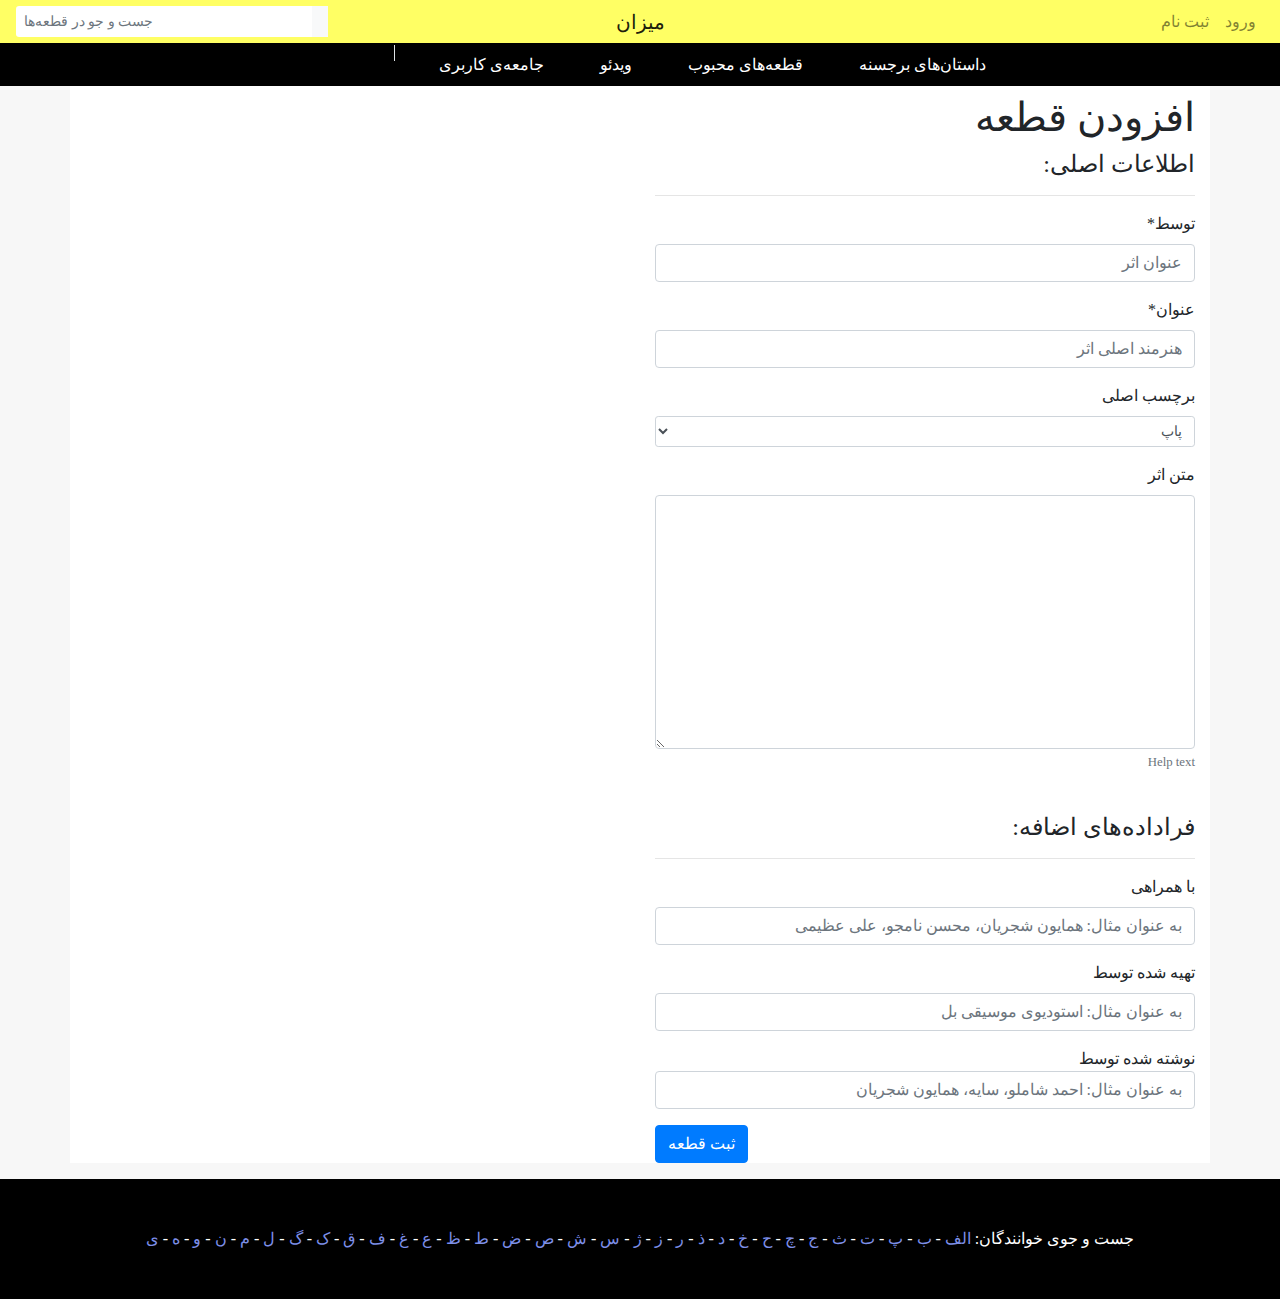
<file: add.html>
<!doctype html>
<html lang="en">

<head>
    <!-- Required meta tags -->
    <meta charset="utf-8">
    <meta name="viewport" content="width=device-width, initial-scale=1, shrink-to-fit=no">

    <!-- Bootstrap CSS -->
    <link rel="stylesheet" href="https://stackpath.bootstrapcdn.com/bootstrap/4.3.1/css/bootstrap.min.css"
        integrity="sha384-ggOyR0iXCbMQv3Xipma34MD+dH/1fQ784/j6cY/iJTQUOhcWr7x9JvoRxT2MZw1T" crossorigin="anonymous">
    <link rel="stylesheet" href="https://use.fontawesome.com/releases/v5.8.2/css/all.css"
        integrity="sha384-oS3vJWv+0UjzBfQzYUhtDYW+Pj2yciDJxpsK1OYPAYjqT085Qq/1cq5FLXAZQ7Ay" crossorigin="anonymous">


    <link rel="stylesheet" href="css/main.css">
    <link rel="stylesheet" href="css/fontiran.css">
    <title>سلام دنیا</title>
</head>

<body>
    <nav class="navbar navbar-expand navbar-light  bg-navbar text-dark p-0">
        
        <button class="navbar-toggler" type="button" data-toggle="collapse" data-target="#navbarNavAltMarkup" aria-controls="navbarNavAltMarkup" aria-expanded="false" aria-label="Toggle navigation">
          <span class="navbar-toggler-icon"></span>
        </button>
        <div class="collapse navbar-collapse" id="navbarNavAltMarkup">
          <div class="navbar-nav ml-auto navar-top-nav w-25">
            <!-- <a class="nav-item nav-link active" href="#">Home <span class="sr-only">(current)</span></a> -->
            <a class="nav-item nav-link" href="#">ورود</a>
            <a class="nav-item nav-link" href="#">ثبت نام</a>
            <!-- <a class="nav-item nav-link disabled" href="#" tabindex="-1" aria-disabled="true">Disabled</a> -->
          </div>
          <div class="navbar-nav mx-auto navar-top-nav w-50">
            <a class="navbar-brand mx-auto" href="#">میزان</a>
          </div>
          <div class="navbar-nav mr-auto navar-top-nav w-25">
            <div class="input-group  input-group-sm ltr">

                <input type="text" class="form-control border-0" placeholder="جست و جو در قطعه‌ها">
                <div class="input-group-append">
                        <button class="btn btn-light rounded-0 border-0" type="button">
                          <i class="fa fa-search"></i>
                        </button>
                      </div>
              </div>
          </div>
        </div>
    </nav>
    <!-- <nav class="navbar navbar-expand-sm navbar-dark  bg-dark bg-black text-white p-0">
        <button class="navbar-toggler" type="button" data-toggle="collapse" data-target="#navbarTogglerDemo01"
            aria-controls="navbarTogglerDemo01" aria-expanded="false" aria-label="Toggle navigation">
            <span class="navbar-toggler-icon"></span>
        </button>
        <div class="collapse navbar-collapse" id="navbarTogglerDemo01">
            <a class="navbar-brand" href="#">میزان</a>
            <ul class="navbar-nav pr-2">
                <li class="nav-item active">
                    <a class="nav-link" href="#">خانه <span class="sr-only">Home</span></a>
                </li>
                <li class="nav-item">
                    <a class="nav-link" href="#">قطعه‌های برتر</a>
                </li>
                <li class="nav-item">
                    <a class="nav-link" href="#">جامعه کاربری</a>
                </li>

            </ul>
            <form class="mx-2 my-auto d-inline w-50">
                <input type="text" class="form-control border border-right-0" placeholder="جست و جو ...">

            </form>
            <ul class="navbar-nav pr-0">

                <li class="nav-item dropdown">
                    <a class="nav-link ltr" href="http://example.com" id="navbarDropdownMenuLink" data-toggle="dropdown"
                        aria-haspopup="true" aria-expanded="false">
                        <i class="fa fa-bell-o fa-lg"><span
                                class="badge badge-sm badge-secondary IRANSans">۲۲</span></i>

                    </a>
                    <div class="dropdown-menu dropdown-menu-right" aria-labelledby="navbarDropdownMenuLink">
                        <a class="dropdown-item" href="#">Action</a>
                        <a class="dropdown-item" href="#">Another action</a>
                        <a class="dropdown-item" href="#">Something else here</a>
                    </div>
                </li>

                <li class="nav-item">
                    <a class="nav-link navbar-brand mr-0" href="#">
                        <img src="images/avatar.jpg" class="img-navbar rounded-circle" alt="">
                        امیرمسعود مهرابیان
                    </a>
                </li>

                <li class="nav-item dropdown">
                    <a class="nav-link" href="http://example.com" id="navbarDropdownMenuLink" data-toggle="dropdown"
                        aria-haspopup="true" aria-expanded="false">
                        <i class="fa fa-ellipsis-v fa-lg"></i>
                    </a>
                    <div class="dropdown-menu dropdown-menu-right" aria-labelledby="navbarDropdownMenuLink">
                        <a class="dropdown-item" href="#">Action</a>
                        <a class="dropdown-item" href="#">Another action</a>
                        <a class="dropdown-item" href="#">Something else here</a>
                    </div>
                </li>
            </ul>
        </div>
    </nav> -->
    <nav class="navbar navbar-expand-sm navbar-dark  bg-dark bg-black text-white p-0">
            <button class="navbar-toggler" type="button" data-toggle="collapse" data-target="#navbarNavAltMarkup" aria-controls="navbarNavAltMarkup" aria-expanded="false" aria-label="Toggle navigation">
                    <span class="navbar-toggler-icon"></span>
                  </button>
                  <div class="collapse navbar-collapse" id="navbarNavAltMarkup">
                    <div class="navbar-nav mx-auto">
                      <!-- <a class="nav-item nav-link active" href="#">Home <span class="sr-only">(current)</span></a> -->
                      <a class="nav-item nav-link mx-3" href="#">داستان‌های برجسنه</a>
                      <a class="nav-item nav-link mx-3" href="#">قطعه‌های محبوب</a>
                      <a class="nav-item nav-link mx-3" href="#">ویدئو</a>
                      <a class="nav-item nav-link mx-3" href="#">جامعه‌ی کاربری</a>
                      <li class="nav-item"><a class="nav-link px-3 mr-3 border-right" href="#"><span class="fab fa-facebook"></span></a></li>
                      <li class="nav-item"><a class="nav-link px-3" href="#"><span class="fab fa-twitter"></span></a></li>
                      <li class="nav-item"><a class="nav-link px-3" href="#"><span class="fab fa-youtube"></span></a></li>
                      <li class="nav-item"><a class="nav-link px-3" href="#"><span class="fab fa-linkedin"></span></a></li>
                      <!-- <a class="nav-item nav-link disabled" href="#" tabindex="-1" aria-disabled="true">Disabled</a> -->
                    </div>
                  </div>
        </nav>


    <div class="container">
        <div class="row  justify-content-center bg-white">
            <div class="col-6 pt-2">
                <h1>افزودن قطعه</h1>
                <h4>اطلاعات اصلی:</h4>
                <hr>
                <div class="form-group">
                  <label for="">توسط*</label>
                  <input type="text" name="" id="" class="form-control" placeholder="عنوان اثر" aria-describedby="helpId">
                  
                </div>

                <div class="form-group">
                        <label for="">عنوان*</label>
                        <input type="text" name="" id="" class="form-control" placeholder="هنرمند اصلی اثر" aria-describedby="helpId">
                        
                      </div>

                      <div class="form-group">
                        <label for="">برچسب اصلی</label>
                        <select class="form-control form-control-sm" name="" id="">
                          <option>پاپ</option>
                          <option>رپ</option>
                          <option>راک</option>
                          <option>موسیقی سنتی</option>
                          <option>غیر موسیقی</option>
                        </select>
                      </div>

                      <div class="form-group">
                        <label for="">متن اثر</label>
                        <textarea name="" id="" class="form-control" cols="30" rows="10"></textarea>
                        <small id="helpId" class="text-muted">Help text</small>
                      </div>

                      <br>

                      <h4>فراداده‌های اضافه:</h4>
                      <hr>

                      <div class="form-group">
                        <label for="">با همراهی</label>
                        <input type="text" name="" id="" class="form-control" placeholder="به عنوان مثال: همایون شجریان، محسن نامجو، علی عظیمی" aria-describedby="helpId">
                      </div>

                      <div class="form-group">
                            <label for="">تهیه شده توسط</label>
                            <input type="text" name="" id="" class="form-control" placeholder="به عنوان مثال: استودیوی موسیقی بل" aria-describedby="helpId">
                          </div>


                      <div class="form-group">
                            <label for=""></label>نوشته شده توسط</label>
                            <input type="text" name="" id="" class="form-control" placeholder="به عنوان مثال: احمد شاملو، سایه، همایون شجریان" aria-describedby="helpId">
                          </div>

                          <button type="submit" class="btn btn-primary float-left">ثبت قطعه</button>
            </div>
            <div class="col-6 pt-2">

            </div>
        </div>
    </div>

    <footer id="sticky-footer" class="py-4 bg-black text-white p-5 mt-3">
            <div class="container text-center">
              <p class="mb-0">جست و جوی خوانندگان: <span><a href="" class="singer-link">الف</a></span> - <span><a href="" class="singer-link">ب</a></span> - <span><a href="" class="singer-link">پ</a></span> - <span><a href="" class="singer-link">ت</a></span> - <span><a href="" class="singer-link">ث</a></span> - <span><a href="" class="singer-link">ج</a></span> - <span><a href="" class="singer-link">چ</a></span> - <span><a href="" class="singer-link">ح</a></span>
                - <span><a href="" class="singer-link">خ</a></span> - <span><a href="" class="singer-link">د</a></span> - <span><a href="" class="singer-link">ذ</a></span> - <span><a href="" class="singer-link">ر</a></span> - <span><a href="" class="singer-link">ز</a></span> - <span><a href="" class="singer-link">ژ</a></span> - <span><a href="" class="singer-link">س</a></span>
                - <span><a href="" class="singer-link">ش</a></span> - <span><a href="" class="singer-link">ص</a></span> - <span><a href="" class="singer-link">ض</a></span> - <span><a href="" class="singer-link">ط</a></span> - <span><a href="" class="singer-link">ظ</a></span> - <span><a href="" class="singer-link">ع</a></span> - <span><a href="" class="singer-link">غ</a></span>
                - <span><a href="" class="singer-link">ف</a></span> - <span><a href="" class="singer-link">ق</a></span> - <span><a href="" class="singer-link">ک</a></span> - <span><a href="" class="singer-link">گ</a></span> - <span><a href="" class="singer-link">ل</a></span> - <span><a href="" class="singer-link">م</a></span> - <span><a href="" class="singer-link">ن</a></span>
                - <span><a href="" class="singer-link">و</a></span> - <span><a href="" class="singer-link">ه</a></span> - <span><a href="" class="singer-link">ی</a></span></p>
            </div>
          </footer>

    <!-- Optional JavaScript -->
    <!-- jQuery first, then Popper.js, then Bootstrap JS -->
    <script src="https://code.jquery.com/jquery-3.3.1.slim.min.js"
        integrity="sha384-q8i/X+965DzO0rT7abK41JStQIAqVgRVzpbzo5smXKp4YfRvH+8abtTE1Pi6jizo" crossorigin="anonymous">
    </script>
    <script src="https://cdnjs.cloudflare.com/ajax/libs/popper.js/1.14.7/umd/popper.min.js"
        integrity="sha384-UO2eT0CpHqdSJQ6hJty5KVphtPhzWj9WO1clHTMGa3JDZwrnQq4sF86dIHNDz0W1" crossorigin="anonymous">
    </script>
    <script src="https://stackpath.bootstrapcdn.com/bootstrap/4.3.1/js/bootstrap.min.js"
        integrity="sha384-JjSmVgyd0p3pXB1rRibZUAYoIIy6OrQ6VrjIEaFf/nJGzIxFDsf4x0xIM+B07jRM" crossorigin="anonymous">
    </script>
</body>

</html>
</file>
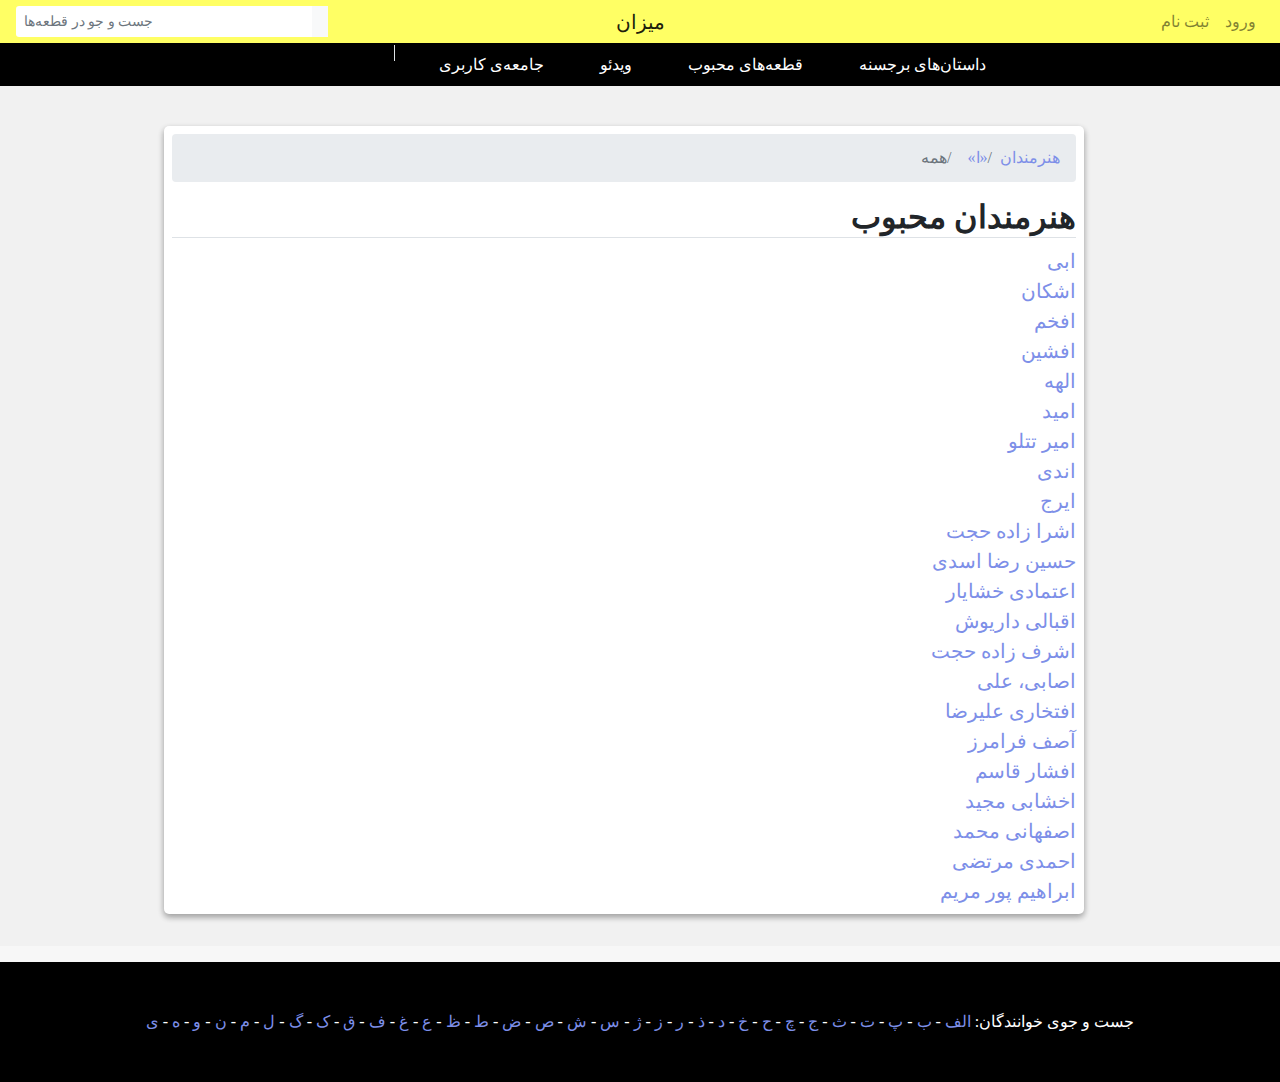
<file: archive.html>
<!doctype html>
<html lang="en">

<head>
    <!-- Required meta tags -->
    <meta charset="utf-8">
    <meta name="viewport" content="width=device-width, initial-scale=1, shrink-to-fit=no">

    <!-- Bootstrap CSS -->
    <link rel="stylesheet" href="assets/css/bootstrap.min.css">
    <link rel="stylesheet" href="https://use.fontawesome.com/releases/v5.8.2/css/all.css"
        integrity="sha384-oS3vJWv+0UjzBfQzYUhtDYW+Pj2yciDJxpsK1OYPAYjqT085Qq/1cq5FLXAZQ7Ay" crossorigin="anonymous">


    <link rel="stylesheet" href="css/main.css">
    <link rel="stylesheet" href="css/fontiran.css">
    <title>میزان - مرجع </title>
</head>

<body>
    <nav class="navbar navbar-expand navbar-light  bg-navbar text-dark p-0">

        <button class="navbar-toggler" type="button" data-toggle="collapse" data-target="#navbarNavAltMarkup"
            aria-controls="navbarNavAltMarkup" aria-expanded="false" aria-label="Toggle navigation">
            <span class="navbar-toggler-icon"></span>
        </button>
        <div class="collapse navbar-collapse" id="navbarNavAltMarkup">
            <div class="navbar-nav ml-auto navar-top-nav w-25">
                <!-- <a class="nav-item nav-link active" href="#">Home <span class="sr-only">(current)</span></a> -->
                <a class="nav-item nav-link" href="#">ورود</a>
                <a class="nav-item nav-link" href="#">ثبت نام</a>
                <!-- <a class="nav-item nav-link disabled" href="#" tabindex="-1" aria-disabled="true">Disabled</a> -->
            </div>
            <div class="navbar-nav mx-auto navar-top-nav w-50">
                <a class="navbar-brand mx-auto" href="#">میزان</a>
            </div>
            <div class="navbar-nav mr-auto navar-top-nav w-25">
                <div class="input-group  input-group-sm ltr">

                    <input type="text" class="form-control border-0" placeholder="جست و جو در قطعه‌ها">
                    <div class="input-group-append">
                        <button class="btn btn-light rounded-0 border-0" type="button">
                            <i class="fa fa-search"></i>
                        </button>
                    </div>
                </div>
            </div>
        </div>
    </nav>

    <nav class="navbar navbar-expand-sm navbar-dark  bg-dark bg-black text-white p-0">
        <button class="navbar-toggler" type="button" data-toggle="collapse" data-target="#navbarNavAltMarkup"
            aria-controls="navbarNavAltMarkup" aria-expanded="false" aria-label="Toggle navigation">
            <span class="navbar-toggler-icon"></span>
        </button>
        <div class="collapse navbar-collapse" id="navbarNavAltMarkup">
            <div class="navbar-nav mx-auto">
                <!-- <a class="nav-item nav-link active" href="#">Home <span class="sr-only">(current)</span></a> -->
                <a class="nav-item nav-link mx-3" href="#">داستان‌های برجسنه</a>
                <a class="nav-item nav-link mx-3" href="#">قطعه‌های محبوب</a>
                <a class="nav-item nav-link mx-3" href="#">ویدئو</a>
                <a class="nav-item nav-link mx-3" href="#">جامعه‌ی کاربری</a>
                <li class="nav-item"><a class="nav-link px-3 mr-3 border-right" href="#"><span
                            class="fab fa-facebook"></span></a></li>
                <li class="nav-item"><a class="nav-link px-3" href="#"><span class="fab fa-twitter"></span></a></li>
                <li class="nav-item"><a class="nav-link px-3" href="#"><span class="fab fa-youtube"></span></a></li>
                <li class="nav-item"><a class="nav-link px-3" href="#"><span class="fab fa-linkedin"></span></a></li>
                <!-- <a class="nav-item nav-link disabled" href="#" tabindex="-1" aria-disabled="true">Disabled</a> -->
            </div>
        </div>
    </nav>


    <section class="intro p-3">
        <div class="container">
            <div class="row justify-content-center">

                <div class="col-md-10 pt-2">
                    <div class="card card-2 w-100 p-2">
                            <ol class="breadcrumb">
                                    <li class="breadcrumb-item"><a href="#">هنرمندان</a></li>
                                    <li class="breadcrumb-item"><a href="#">«ا»</a></li>
                                    <li class="breadcrumb-item active">همه</li>
                                </ol>
                                <h1 class="h2 font-weight-bold border-bottom">هنرمندان محبوب</h1>
                                <div class="list-group">
                                    <a href="#" class="lead">ابی</a>
                                    <a href="#" class="lead">اشکان</a>
                                    <a href="#" class="lead">افخم</a>
                                    <a href="#" class="lead"> افشین </a>
                                    <a href="#" class="lead"> الهه </a>
                                    <a href="#" class="lead"> امید </a>
                                    <a href="#" class="lead"> امیر تتلو </a>
                                    <a href="#" class="lead"> اندی </a>
                                    <a href="#" class="lead"> ایرج </a>
                                    <a href="#" class="lead"> اشرا زاده حجت </a>
                                    <a href="#" class="lead"> حسین رضا اسدی </a>
                                    <a href="#" class="lead">  </a>
                                    <a href="#" class="lead"> اعتمادی خشایار </a>
                                    <a href="#" class="lead"> اقبالی داریوش </a>
                                    <a href="#" class="lead"> اشرف زاده حجت </a>
                                    <a href="#" class="lead"> اصابی، علی </a>
                                    <a href="#" class="lead"> افتخاری علیرضا </a>
                                    <a href="#" class="lead"> آصف فرامرز </a>
                                    <a href="#" class="lead"> افشار قاسم </a>
                                    <a href="#" class="lead"> اخشابی مجید </a>
                                    <a href="#" class="lead"> اصفهانی محمد </a>
                                    <a href="#" class="lead"> احمدی مرتضی </a>
                                    <a href="#" class="lead"> ابراهیم پور مریم </a>
                                </div>
                                
                    </div>


                    </table>
                </div>
            </div>
        </div>
    </section>




    <footer id="sticky-footer" class="py-4 bg-black text-white p-5 mt-3">
        <div class="container text-center">
            <p class="mb-0">جست و جوی خوانندگان: <span><a href="" class="singer-link">الف</a></span> - <span><a href=""
                        class="singer-link">ب</a></span> - <span><a href="" class="singer-link">پ</a></span> - <span><a
                        href="" class="singer-link">ت</a></span> - <span><a href="" class="singer-link">ث</a></span> -
                <span><a href="" class="singer-link">ج</a></span> - <span><a href="" class="singer-link">چ</a></span> -
                <span><a href="" class="singer-link">ح</a></span>
                - <span><a href="" class="singer-link">خ</a></span> - <span><a href="" class="singer-link">د</a></span>
                - <span><a href="" class="singer-link">ذ</a></span> - <span><a href="" class="singer-link">ر</a></span>
                - <span><a href="" class="singer-link">ز</a></span> - <span><a href="" class="singer-link">ژ</a></span>
                - <span><a href="" class="singer-link">س</a></span>
                - <span><a href="" class="singer-link">ش</a></span> - <span><a href="" class="singer-link">ص</a></span>
                - <span><a href="" class="singer-link">ض</a></span> - <span><a href="" class="singer-link">ط</a></span>
                - <span><a href="" class="singer-link">ظ</a></span> - <span><a href="" class="singer-link">ع</a></span>
                - <span><a href="" class="singer-link">غ</a></span>
                - <span><a href="" class="singer-link">ف</a></span> - <span><a href="" class="singer-link">ق</a></span>
                - <span><a href="" class="singer-link">ک</a></span> - <span><a href="" class="singer-link">گ</a></span>
                - <span><a href="" class="singer-link">ل</a></span> - <span><a href="" class="singer-link">م</a></span>
                - <span><a href="" class="singer-link">ن</a></span>
                - <span><a href="" class="singer-link">و</a></span> - <span><a href="" class="singer-link">ه</a></span>
                - <span><a href="" class="singer-link">ی</a></span></p>
        </div>
    </footer>

    <!-- Optional JavaScript -->
    <!-- jQuery first, then Popper.js, then Bootstrap JS -->
    <script src="assets/js/jquery-3.3.1.slim.min.js">
    </script>
    <script src="assets/js/popper.min.js">
    </script>
    <script src="assets/js/bootstrap.min.js">
    </script>
</body>

</html>
</file>
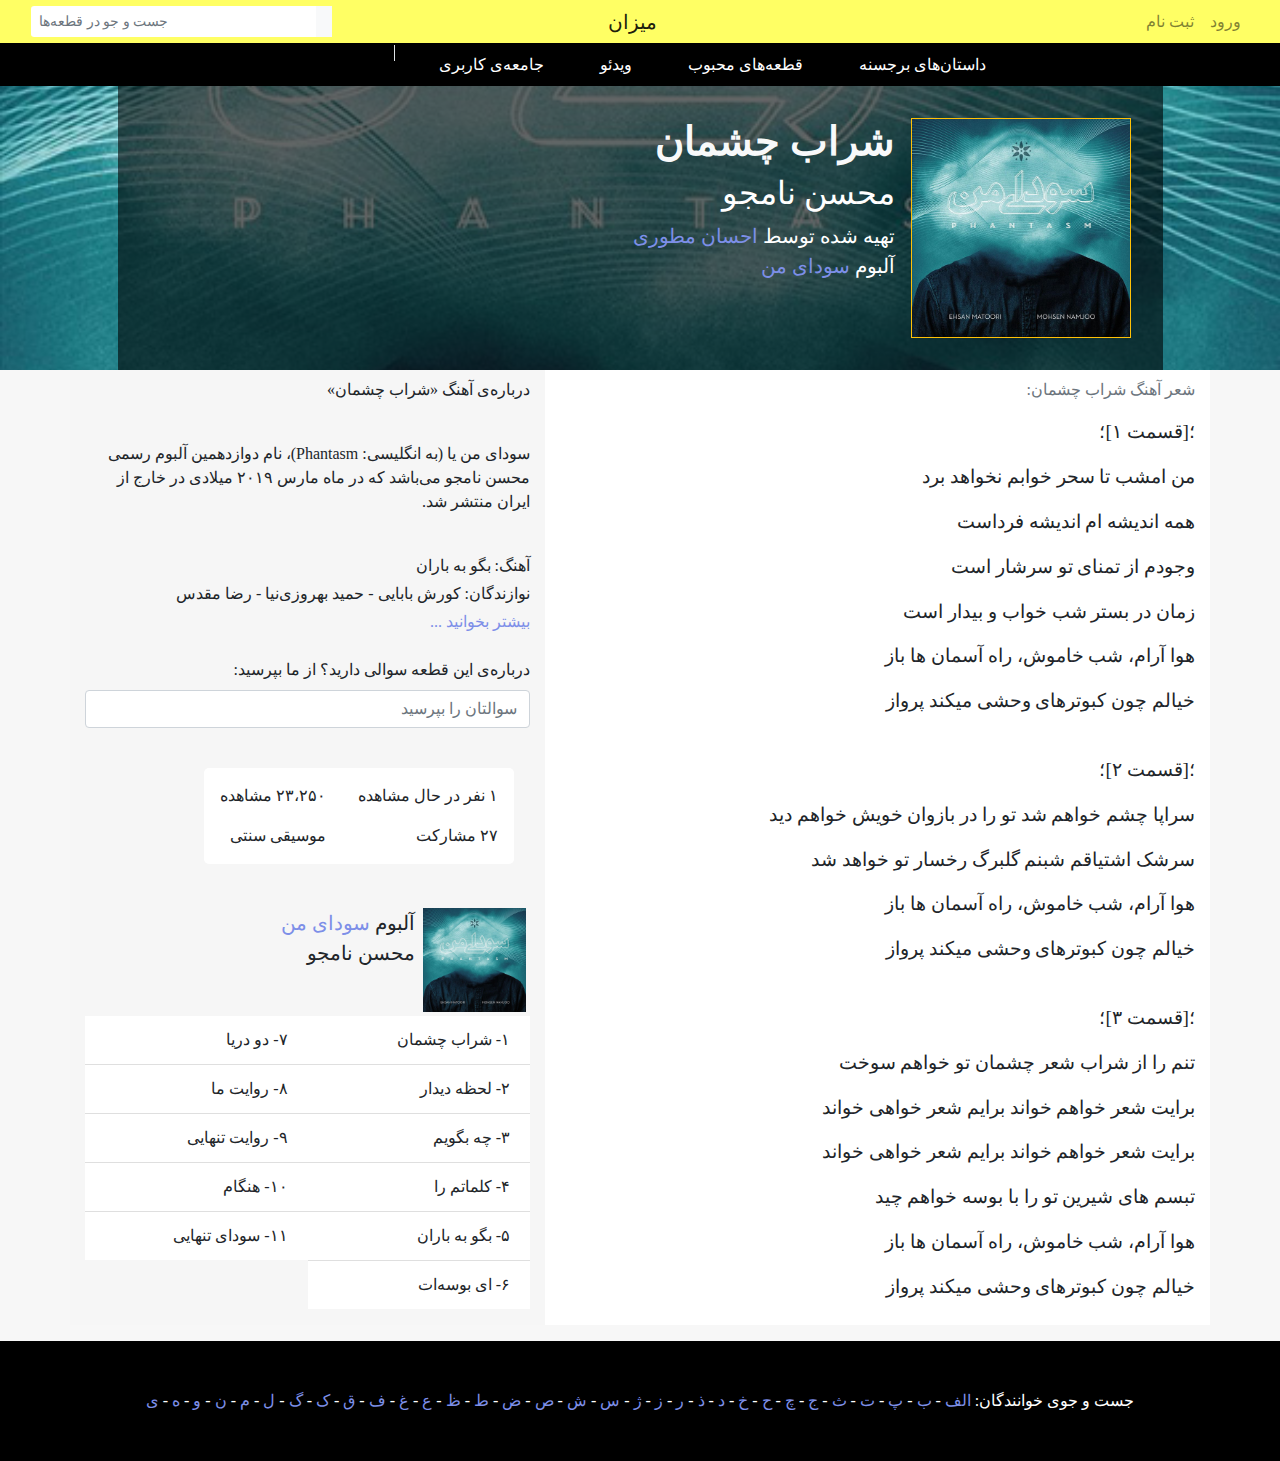
<file: piece.html>
<!doctype html>
<html lang="en">

<head>
    <!-- Required meta tags -->
    <meta charset="utf-8">
    <meta name="viewport" content="width=device-width, initial-scale=1, shrink-to-fit=no">

    <!-- Bootstrap CSS -->
    <link rel="stylesheet" href="assets/css/bootstrap.min.css">
    <link rel="stylesheet" href="https://use.fontawesome.com/releases/v5.8.2/css/all.css"
        integrity="sha384-oS3vJWv+0UjzBfQzYUhtDYW+Pj2yciDJxpsK1OYPAYjqT085Qq/1cq5FLXAZQ7Ay" crossorigin="anonymous">


    <link rel="stylesheet" href="css/main.css">
    <link rel="stylesheet" href="css/fontiran.css">
    <title>میزان - مرجع </title>
</head>

<body>
    <nav class="navbar navbar-expand navbar-light  bg-navbar text-dark p-0">
        
        <button class="navbar-toggler" type="button" data-toggle="collapse" data-target="#navbarNavAltMarkup" aria-controls="navbarNavAltMarkup" aria-expanded="false" aria-label="Toggle navigation">
          <span class="navbar-toggler-icon"></span>
        </button>
        <div class="collapse navbar-collapse" id="navbarNavAltMarkup">
          <div class="navbar-nav ml-auto navar-top-nav col-4">
            <!-- <a class="nav-item nav-link active" href="#">Home <span class="sr-only">(current)</span></a> -->
            <a class="nav-item nav-link" href="#">ورود</a>
            <a class="nav-item nav-link" href="#">ثبت نام</a>
            <!-- <a class="nav-item nav-link disabled" href="#" tabindex="-1" aria-disabled="true">Disabled</a> -->
          </div>
          <div class="navbar-nav mx-auto navar-top-nav col-4">
            <a class="navbar-brand mx-auto" href="#">میزان</a>
          </div>
          <div class="navbar-nav navbar-nav-last mr-auto navar-top-nav col-4">
            <div class="input-group  input-group-sm ltr w-75 mr-auto">

                <input type="text" class="form-control border-0 mr-auto" placeholder="جست و جو در قطعه‌ها">
                <div class="input-group-append">
                        <button class="btn btn-light rounded-0 border-0 " type="button">
                          <i class="fa fa-search"></i>
                        </button>
                      </div>
              </div>
          </div>
        </div>
    </nav>
    
    <nav class="navbar navbar-expand-sm navbar-dark  bg-dark bg-black text-white p-0">
            <button class="navbar-toggler" type="button" data-toggle="collapse" data-target="#navbarNavAltMarkup" aria-controls="navbarNavAltMarkup" aria-expanded="false" aria-label="Toggle navigation">
                    <span class="navbar-toggler-icon"></span>
                  </button>
                  <div class="collapse navbar-collapse" id="navbarNavAltMarkup">
                    <div class="navbar-nav mx-auto">
                      <!-- <a class="nav-item nav-link active" href="#">Home <span class="sr-only">(current)</span></a> -->
                      <a class="nav-item nav-link mx-3" href="#">داستان‌های برجسنه</a>
                      <a class="nav-item nav-link mx-3" href="#">قطعه‌های محبوب</a>
                      <a class="nav-item nav-link mx-3" href="#">ویدئو</a>
                      <a class="nav-item nav-link mx-3" href="#">جامعه‌ی کاربری</a>
                      <li class="nav-item"><a class="nav-link px-3 mr-3 border-right" href="#"><span class="fab fa-facebook"></span></a></li>
                      <li class="nav-item"><a class="nav-link px-3" href="#"><span class="fab fa-twitter"></span></a></li>
                      <li class="nav-item"><a class="nav-link px-3" href="#"><span class="fab fa-youtube"></span></a></li>
                      <li class="nav-item"><a class="nav-link px-3" href="#"><span class="fab fa-linkedin"></span></a></li>
                      <!-- <a class="nav-item nav-link disabled" href="#" tabindex="-1" aria-disabled="true">Disabled</a> -->
                    </div>
                  </div>
        </nav>
        
    <header class="bg-primary text-white"
        style=" background: url(images/naamjo/SowdayeMan.jpg) no-repeat center center;  background-size: cover;">
        <div class="container text-right">
            <div class="row justify-content-center">
                <div class="col-md-11 col-sm-12 col-xs-12 p-0 p-sm-2 p-md-4 cover-header">
                    <div class="d-flex flex-row">
                        <div class="p-1 p-sm-2">
                            <img src="images/naamjo/SowdayeMan.jpg" class="w-100 track-cover border border-warning"
                                alt="">
                        </div>
                        <div class="p-1 p-sm-2">

                            <h1 class="font-weight-bold text-light">شراب چشمان</h1>
                            <h2>محسن نامجو</h2>
                            <p class="lead mb-0 d-none d-sm-block">تهیه شده توسط <a href="#">احسان مطوری</a></p>
                            <p class="lead mb-0">آلبوم <a href="#">سودای من</a></p>
                        </div>
                    </div>

                    <!-- <p class="lead">A landing page template freshly redesigned for Bootstrap 4</p> -->
                </div>
            </div>
        </div>
    </header>

    <div class="container">
        <div class="row  justify-content-center bg-white">
            <div class="col-md-7 col-sm-12 col-xs-12 pt-2">
                <p class="text-muted mb-3">شعر آهنگ شراب چشمان:</p>
                <div class="lyrics">
                    <p>؛[قسمت ۱]؛</p>
                    <p>من امشب تا سحر خوابم نخواهد برد</p>
                    <p>همه اندیشه ام اندیشه فرداست</p>
                    <p>وجودم از تمنای تو سرشار است</p>
                    <p>زمان در بستر شب خواب و بیدار است</p>
                    <p>هوا آرام، شب خاموش، راه آسمان ها باز</p>
                    <p>خیالم چون کبوترهای وحشی میکند پرواز</p>
                    <br>
                    <p>؛[قسمت ۲]؛</p>
                    <p>سراپا چشم خواهم شد تو را در بازوان خویش خواهم دید</p>
                    <p>سرشک اشتیاقم شبنم گلبرگ رخسار تو خواهد شد</p>
                    <p>هوا آرام، شب خاموش، راه آسمان ها باز</p>
                    <p>خیالم چون کبوترهای وحشی میکند پرواز</p>
                    <br>
                    <p>؛[قسمت ۳]؛</p>
                    <p>تنم را از شراب شعر چشمان تو خواهم سوخت</p>
                    <p>برایت شعر خواهم خواند برایم شعر خواهی خواند</p>
                    <p>برایت شعر خواهم خواند برایم شعر خواهی خواند</p>
                    <p>تبسم های شیرین تو را با بوسه خواهم چید</p>
                    <p>هوا آرام، شب خاموش، راه آسمان ها باز</p>
                    <p>خیالم چون کبوترهای وحشی میکند پرواز</p>
                </div>


            </div>
            <div class="col-md-5 col-sm-12 col-xs-12 pt-2 sidebar">
                <p>درباره‌ی آهنگ «شراب چشمان»</p>
                <br>
                <p>سودای من یا (به انگلیسی: Phantasm)، نام دوازدهمین آلبوم رسمی محسن نامجو می‌باشد که در ماه مارس ۲۰۱۹
                    میلادی در خارج از ایران منتشر شد.</p>

                <br>
                <p class="mb-1">آهنگ: بگو به باران</p>
                <p class="mb-1">نوازندگان: کورش بابایی - حمید بهروزی‌نیا - رضا مقدس</p>
                <a href="#">بیشتر بخوانید ...</a>

                <br> <br>

                <div class="form-group">
                    <label for="">درباره‌ی این قطعه سوالی دارید؟ از ما بپرسید:</label>
                    <input type="text" name="" id="" class="form-control" placeholder="سوالتان را بپرسید"
                        aria-describedby="helpId">
                    <!-- <small id="helpId" class="text-muted">Help text</small> -->

                    <br>
                    <div class="card text-black card-meta">
                        <div class="d-flex flex-row  justify-content-between">
                            <div class="p-2">
                                <div class="d-flex flex-column">
                                    <div class="p-2"><i class="far fa-clock"></i> ۱ نفر در حال مشاهده</div>
                                    <div class="p-2"><i class="fas fa-user-friends"></i> ۲۷ مشارکت</div>
                                </div>
                            </div>
                            <div class="p-2">
                                <div class="d-flex flex-column">
                                    <div class="p-2"><i class="fas fa-eye"></i> ۲۳،۲۵۰ مشاهده</div>
                                    <div class="p-2"><i class="fas fa-tags"></i> موسیقی سنتی </div>
                                </div>
                            </div>
                        </div>
                    </div>
                    <!-- end of metabox -->

                    <br><br>

                    <div class="d-flex flex-row">
                        <div class="p-1 w-25">
                            <img src="images/naamjo/SowdayeMan.jpg" class="w-100" alt="">
                        </div>
                        <div class="p-1 w-75">
                            <p class="lead mb-0">آلبوم <a href="#">سودای من</a></p>
                            <p class="lead mb-0">محسن نامجو</p>

                        </div>
                    </div>

                    <div class="d-flex justify-content-between">
                        <div class=" w-50">
                            <ul class="list-group list-group-flush pr-0">
                                <li class="list-group-item">۱- شراب چشمان</li>
                                <li class="list-group-item">۲- لحظه دیدار</li>
                                <li class="list-group-item">۳- چه بگویم</li>
                                <li class="list-group-item">۴- کلماتم را</li>
                                <li class="list-group-item">۵- بگو به باران</li>
                                <li class="list-group-item">۶- ای بوسه‌ات</li>
                            </ul>
                        </div>
                        <div class=" w-50">

                            <ul class="list-group list-group-flush pr-0">
                                <li class="list-group-item">۷- دو دریا</li>
                                <li class="list-group-item">۸- روایت ما</li>
                                <li class="list-group-item">۹- روایت تنهایی</li>
                                <li class="list-group-item">۱۰- هنگام</li>
                                <li class="list-group-item">۱۱- سودای تنهایی</li>
                            </ul>
                        </div>
                    </div>
                </div>
            </div>
        </div>
    </div>

    <footer id="sticky-footer" class="py-4 bg-black text-white p-5 mt-3">
            <div class="container text-center">
              <p class="mb-0">جست و جوی خوانندگان: <span><a href="" class="singer-link">الف</a></span> - <span><a href="" class="singer-link">ب</a></span> - <span><a href="" class="singer-link">پ</a></span> - <span><a href="" class="singer-link">ت</a></span> - <span><a href="" class="singer-link">ث</a></span> - <span><a href="" class="singer-link">ج</a></span> - <span><a href="" class="singer-link">چ</a></span> - <span><a href="" class="singer-link">ح</a></span>
                - <span><a href="" class="singer-link">خ</a></span> - <span><a href="" class="singer-link">د</a></span> - <span><a href="" class="singer-link">ذ</a></span> - <span><a href="" class="singer-link">ر</a></span> - <span><a href="" class="singer-link">ز</a></span> - <span><a href="" class="singer-link">ژ</a></span> - <span><a href="" class="singer-link">س</a></span>
                - <span><a href="" class="singer-link">ش</a></span> - <span><a href="" class="singer-link">ص</a></span> - <span><a href="" class="singer-link">ض</a></span> - <span><a href="" class="singer-link">ط</a></span> - <span><a href="" class="singer-link">ظ</a></span> - <span><a href="" class="singer-link">ع</a></span> - <span><a href="" class="singer-link">غ</a></span>
                - <span><a href="" class="singer-link">ف</a></span> - <span><a href="" class="singer-link">ق</a></span> - <span><a href="" class="singer-link">ک</a></span> - <span><a href="" class="singer-link">گ</a></span> - <span><a href="" class="singer-link">ل</a></span> - <span><a href="" class="singer-link">م</a></span> - <span><a href="" class="singer-link">ن</a></span>
                - <span><a href="" class="singer-link">و</a></span> - <span><a href="" class="singer-link">ه</a></span> - <span><a href="" class="singer-link">ی</a></span></p>
            </div>
          </footer>

    <!-- Optional JavaScript -->
    <!-- jQuery first, then Popper.js, then Bootstrap JS -->
    <script src="assets/js/jquery-3.3.1.slim.min.js">
    </script>
    <script src="assets/js/popper.min.js">
    </script>
    <script src="assets/js/bootstrap.min.js">
    </script>
</body>

</html>
</file>
<file: css/main.css>
body {
    direction: rtl;
    text-align: right;
    background: #f7f7f7;
}

.ltr {
  direction: ltr;
}

a:hover {
  text-decoration: none;
}


.bg-navbar {
  background : #ffff64;
}
/* Tool Colors */
.general {
    background-color: #0095af;
  }

  .card-meta {
      background: #dcdcdc;
      border: 0;
  }

  a, a:hover {
      color: #7d8fe8;
  }

  .lyrics p {
      font-size: 1.2rem;
  }

  .sidebar {
      background: #f6f6f6;
  }
  
  .general .card-title {
    color: #f3f3f3;
  }
  
  .general .card-text {
    color: #f3f3f3;
  }
  
  .card-img {
    display: block;
    width: 100%;
    height: auto;
  }
  
  .overlay {
    position: absolute;
    top: 0;
    bottom: 0;
    left: 0;
    right: 0;
    height: 100%;
    width: 100%;
    opacity: 0;
    transition: .2s ease;
    background-color: #008CBA;
  }
  
  .card-pin:hover .overlay {
    opacity: .5;
    border: 5px solid #f3f3f3;
    transition: ease .5s;
    background-color: #000000;  
    cursor: zoom-in;
  }

  .bg-black {
      background: #000000 !IMPORTANT;
  }

  .navbar-dark .navbar-nav .nav-link {
    color: rgba(255,255,255,1);
}
  
  .more {
    color: white;
    font-size: 20px;
    position: absolute;
    bottom: 0;
    right: 0;
    text-transform: uppercase;
    transform: translate(-20%, -20%);
    -ms-transform: translate(-50%, -50%);
  }
  
  .download {
    color: white;
    font-size: 20px;
    position: absolute;
    bottom: 0;
    left: 0;
    margin-left: 20px;
    text-transform: uppercase;
    transform: translate(-20%, -20%);
    -ms-transform: translate(-50%, -50%);
  }
  
  .card-pin:hover .card-title {
    color: #ffffff;
    margin-top: 10px;
    text-align: center;
    font-size: 1.2em;
  }
  
  .card-pin:hover .more a {
    text-decoration: none;
    color: #ffffff;
  }
  
  .card-pin:hover .download a {
    text-decoration: none;
    color: #ffffff;
  }
  
  .social {
      position: relative;
      transform: translateY(-50%);
  }
  
  .social .fa {
    margin: 0 3px;
  }



body {
  font-family: 'Samim';

}

p {
  direction: rtl;
}


.rtl {
  direction: rtl;
}

.intro {
  background: url('../img/intro-reading.jpg') no-repeat center center fixed;
background-size: cover;
}

.intro-overlay:before{
  position: absolute;
  content:" ";
  top:0;
  left:0;
  width:100%;
  height:100%;
  display: block;
  z-index:0;
  background-color: rgba(255,0,0,0.5);
}


.card-shadow {
  box-shadow: 0 3px 20px 0 rgba(0, 0, 0, 0.36), 0 7px 20px 0 rgba(0, 0, 0, 0.25);
}

.card-shadow {
  margin-top: 10px;
  box-sizing: border-box;
  border-radius: 2px;
  background-clip: padding-box;
}
.card-shadow span.card-shadow-title {
    color: #fff;
    font-size: 24px;
    font-weight: 300;
    text-transform: uppercase;
}

.card-shadow .card-shadow-image {
  position: relative;
  overflow: hidden;
}
.card-shadow .card-shadow-image img {
  border-radius: 2px 2px 0 0;
  background-clip: padding-box;
  position: relative;
  z-index: -1;
}
.card-shadow .card-shadow-image span.card-shadow-title {
  position: absolute;
  bottom: 0;
  left: 0;
  padding: 16px;
}
.card-shadow .card-shadow-content {
  padding: 16px;
  border-radius: 0 0 2px 2px;
  background-clip: padding-box;
  box-sizing: border-box;
}
.card-shadow .card-shadow-content p {
  margin: 0;
  color: inherit;
}
.card-shadow .card-shadow-content span.card-shadow-title {
  line-height: 48px;
}
.card-shadow .card-shadow-action {
  border-top: 1px solid rgba(160, 160, 160, 0.2);
  padding: 16px;
}
.card-shadow .card-shadow-action a {
  color: #ffab40;
  margin-right: 16px;
  transition: color 0.3s ease;
  text-transform: uppercase;
}
.card-shadow .card-shadow-action a:hover {
  color: #ffd8a6;
  text-decoration: none;
}

.login-background {
  background:
  linear-gradient(
    rgba(251, 251, 251, 0.55),
    rgba(251, 251, 251, 0.55)
  ),
  url("img/guy-reading-book.jpg");

  height: 100%; /* You must set a specified height */
  background-position: center; /* Center the image */
  background-repeat: no-repeat; /* Do not repeat the image */
  background-size: cover; /* Resize the background image to cover the entire container */
}














#focusedInput {
  border-color: #ccc;
  border-color: rgba(82,168,236,.8);
  outline: 0;
  box-shadow: none;
}

.r-0 {
  right: 0px;
}


.raibow-botton-border {
  border-bottom: 8px solid;
  border-image:linear-gradient(to right,
    #61c2e4 0%, #61c2e4 25%,
    #f0766b 25%, #f0766b 50%,
    #fad071 50%, #fad071 75%,
    #c4e17f 75%, #c4e17f 100%) 10;
  }

  .similar-book-img {
    height: 152px;
    object-fit: cover;
  }


  .nopadding {
    margin: 0 !important;
    padding: 0 !important;
}

.bg {
  background-color: #f3f3f3;
}

.left {
  min-height: 100%;
}

#intro-background {
  min-height: 100%;
}

.img-bg {
  margin-right: 0px !important;
  min-height: 100%;
  background: url(http://placehold.it/850x650) no-repeat center center;
  background-size: cover;
}

.text-daneh {
  color: #908852;
}

.bg-daneh {
  background: #908852;
}

.color-daneh {
  color: #908852;
}
.nav-link {
  color: #212529;
}

.nav-link.active {
  color: #908852 !IMPORTANT;
  font-weight: bold;
}

.footer{
  position: absolute;
  left: 0;
bottom: 0;
width: 100%;
}

.navbar-light .navbar-nav .active>.nav-link {
  color: #908852;
  border-bottom: 2px solid #908852;
}

.book-rating {
  font-size: 55%;
  float: left;
  direction: rtl;
}

.book-meta-data {
  border-top: 1px solid #cecece;
  border-bottom: 1px solid #cecece;
}

.review-profile-pic {
  max-width: 40px;
}

.review {

}

.nav-item-icon {
  font-size: 125%;
}

.slider {
  right: 9%;
  position: fixed;
  width: 70%;
  height: 50%;
  bottom: 0;
  overflow: hidden;
  /* background-color: #a7a7a773; */
  transition: all 500ms;
  box-shadow: 0 2px 6px rgba(0,0,0,0.35);
}

.slider.close {
  bottom: -10%;
  height: 0;
}
[v-cloak] { 
  display: none;
}

.commenter-image {
  width: 50px;
  height: 50px;
}


.profile-avatar {
  max-width: 80px;
}

.nav-pills .nav-link.active, .nav-pills .show>.nav-link {
  background-color: transparent;
}

.book-thumbnail {
  width: 100%;
  height: 215px;
  border-radius: 10px;
  object-fit: cover;
}


.book-sidebar-thumbnail {
  width: 100%;
  height: 155px;
  border-radius: 10px;
  object-fit: cover;
}

.book-sidebar-review-thumbnail {
  width: 100%;
  height: 100px;
  border-radius: 10px;
  object-fit: cover;
}


.nav-link-profile, .nav-link-profile:hover {
  color: #808080;
}

.nav-link-profile.active {
  color: #111 !IMPORTANT;
  font-weight: normal;
}

.profile-sidebar-review {
  background: #efefef;
  border-radius: 10px;
}


.w-20 {
  width: 20%;
}


.book-search-result {
  background: #f1f1f1;
  border-radius: 10px;
}

.search-book-img {
  height: 260px;
  object-fit: cover;
}


.search-box {
  padding: 2em;
  background: #f2f2f2;
  
}


.track-cover {
    max-width: 220px;
    height: 220px;
    object-fit: cover;
}


.cover-header {
    background: rgba(0,0,0,.6);
}


section.intro {
  background: #f1f1f1;
}

.card-popular-song a {
  color : #000;
}


.card-popular-song:hover {
  background: #f1f1f1;
}



.card {
  background: #fff;
  border-radius: 5px;
  display: inline-block;
  position: relative;
  margin: 1rem;
  border: none;
}

.card-1 {
  box-shadow: 0 1px 3px rgba(0,0,0,0.12), 0 1px 2px rgba(0,0,0,0.24);
  transition: all 0.3s cubic-bezier(.25,.8,.25,1);
}

.card-1:hover {
  box-shadow: 0 14px 28px rgba(0,0,0,0.25), 0 10px 10px rgba(0,0,0,0.22);
}

.card-2 {
  box-shadow: 0 3px 6px rgba(0,0,0,0.16), 0 3px 6px rgba(0,0,0,0.23);
}

.card-3 {
  box-shadow: 0 10px 20px rgba(0,0,0,0.19), 0 6px 6px rgba(0,0,0,0.23);
}

.card-4 {
  box-shadow: 0 14px 28px rgba(0,0,0,0.25), 0 10px 10px rgba(0,0,0,0.22);
}

.card-5 {
  box-shadow: 0 19px 38px rgba(0,0,0,0.30), 0 15px 12px rgba(0,0,0,0.22);
}


.navbar-nav-last {
  padding-left: 15px;
  padding-right: 0px;
}







/* Navbar styles */
.navbar {
	padding: 0.1rem 1rem !IMPORTANT;
}

.img-navbar {
	width: 27px;
	vertical-align: text-bottom;
}

.navbar-dark .navbar-nav .active>.nav-link,
.navbar-dark .navbar-nav .nav-link.active,
.navbar-dark .navbar-nav .nav-link.show,
.navbar-dark .navbar-nav .show>.nav-link {
	background: #272a2d82;
}

.navbar-collapse {
	text-align: right;
}

@media (min-width: 576px) {
	.navbar-expand-sm .navbar-nav .nav-link {
		padding-right: .75rem;
		padding-left: .75rem;
	}
}



/* End of navbar styles */


.IRANSans {
	font-family: IRANSans !important;
}
</file>
<file: css/fontiran.css>
﻿/**
*
*	Name:			IRAN Sans-Serif Font
*	Version:		4.0
*	Author:			Moslem Ebrahimi (moslemebrahimi.com)
*	Created on:		Dec 25, 2012
*	Updated on:		Dec 12, 2015
*	Website:		http://fontiran.com
*	Copyright:		Commercial/Proprietary Software
--------------------------------------------------------------------------------------
فونت های ایران سن سریف یک نرم افزار مالکیتی محسوب می شود. جهت آگاهی از قوانین استفاده از این فونت ها لطفا به وب سایت (فونت ایران دات کام) مراجعه نمایید
--------------------------------------------------------------------------------------
IRAN Sans-serif fonts are considered a proprietary software. To gain information about the laws regarding the use of these fonts, please visit www.fontiran.com 
--------------------------------------------------------------------------------------
This set of fonts are used in this project under the license: (.....)
--------------------------------------------------------------------------------------
*	
**/
@font-face {
	font-family: IRANSans;
	font-style: normal;
	font-weight: bold;
	src: url('../fonts/eot/IRANSansWeb(NoEn)_Bold.eot');
	src: url('../fonts/eot/IRANSansWeb(NoEn)_Bold.eot?#iefix') format('embedded-opentype'),  /* IE6-8 */
		 url('../fonts/woff2/IRANSansWeb(NoEn)_Bold.woff2') format('woff2'),  /* FF39+,Chrome36+, Opera24+*/
		 url('../fonts/woff/IRANSansWeb(NoEn)_Bold.woff') format('woff'),  /* FF3.6+, IE9, Chrome6+, Saf5.1+*/
		 url('../fonts/ttf/IRANSansWeb(NoEn)_Bold.ttf') format('truetype');
}
@font-face {
	font-family: IRANSans;
	font-style: normal;
	font-weight: 500;
	src: url('../fonts/eot/IRANSansWeb(NoEn)_Medium.eot');
	src: url('../fonts/eot/IRANSansWeb(NoEn)_Medium.eot?#iefix') format('embedded-opentype'),  /* IE6-8 */
		 url('../fonts/woff2/IRANSansWeb(NoEn)_Medium.woff2') format('woff2'),  /* FF39+,Chrome36+, Opera24+*/
		 url('../fonts/woff/IRANSansWeb(NoEn)_Medium.woff') format('woff'),  /* FF3.6+, IE9, Chrome6+, Saf5.1+*/
		 url('../fonts/ttf/IRANSansWeb(NoEn)_Medium.ttf') format('truetype');
}
@font-face {
	font-family: IRANSans;
	font-style: normal;
	font-weight: 300;
	src: url('../fonts/eot/IRANSansWeb(NoEn)_Light.eot');
	src: url('../fonts/eot/IRANSansWeb(NoEn)_Light.eot?#iefix') format('embedded-opentype'),  /* IE6-8 */
		 url('../fonts/woff2/IRANSansWeb(NoEn)_Light.woff2') format('woff2'),  /* FF39+,Chrome36+, Opera24+*/
		 url('../fonts/woff/IRANSansWeb(NoEn)_Light.woff') format('woff'),  /* FF3.6+, IE9, Chrome6+, Saf5.1+*/
		 url('../fonts/ttf/IRANSansWeb(NoEn)_Light.ttf') format('truetype');
}
@font-face {
	font-family: IRANSans;
	font-style: normal;
	font-weight: 200;
	src: url('../fonts/eot/IRANSansWeb(NoEn)_UltraLight.eot');
	src: url('../fonts/eot/IRANSansWeb(NoEn)_UltraLight.eot?#iefix') format('embedded-opentype'),  /* IE6-8 */
		 url('../fonts/woff2/IRANSansWeb(NoEn)_UltraLight.woff2') format('woff2'),  /* FF39+,Chrome36+, Opera24+*/
		 url('../fonts/woff/IRANSansWeb(NoEn)_UltraLight.woff') format('woff'),  /* FF3.6+, IE9, Chrome6+, Saf5.1+*/
		 url('../fonts/ttf/IRANSansWeb(NoEn)_UltraLight.ttf') format('truetype');
}
@font-face {
	font-family: IRANSans;
	font-style: normal;
	font-weight: normal;
	src: url('../fonts/eot/IRANSansWeb(NoEn).eot');
	src: url('../fonts/eot/IRANSansWeb(NoEn).eot?#iefix') format('embedded-opentype'),  /* IE6-8 */
		 url('../fonts/woff2/IRANSansWeb(NoEn).woff2') format('woff2'),  /* FF39+,Chrome36+, Opera24+*/
		 url('../fonts/woff/IRANSansWeb(NoEn).woff') format('woff'),  /* FF3.6+, IE9, Chrome6+, Saf5.1+*/
		 url('../fonts/ttf/IRANSansWeb(NoEn).ttf') format('truetype');
}
</file>
